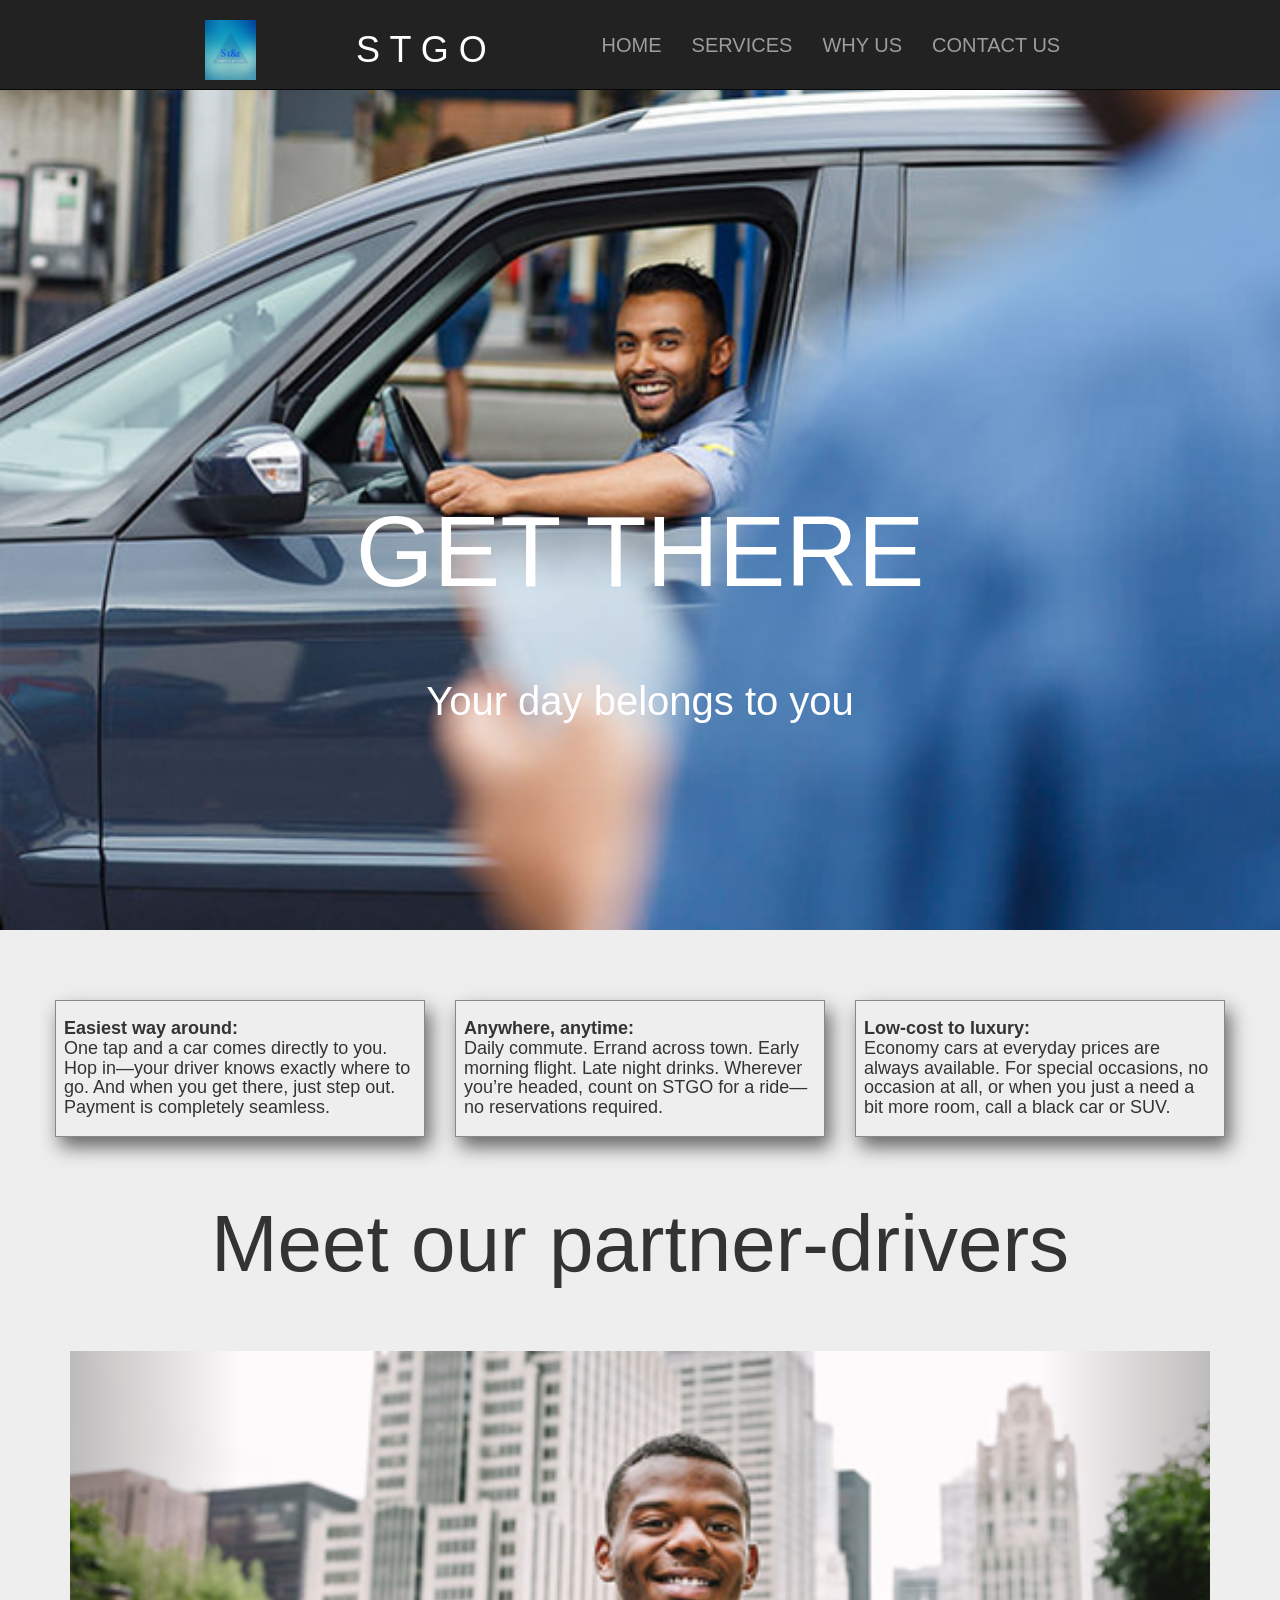
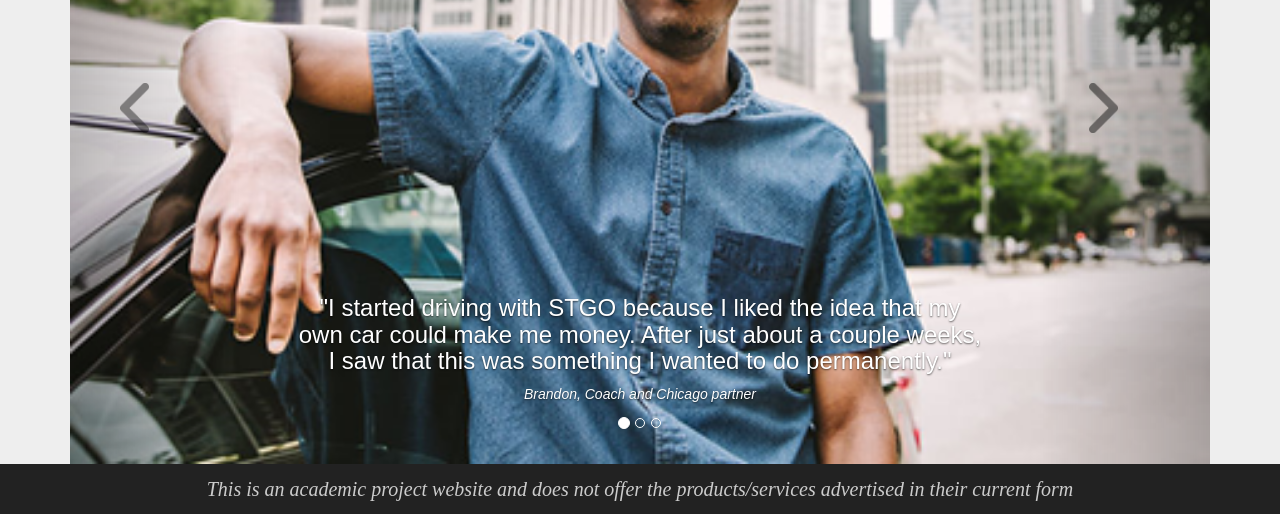
<file: index.html>
<!DOCTYPE html>

<html xmlns="http://www.w3.org/1999/xhtml" xml:lang="en" lang="en">


<head>
     <meta http-equiv="content-type" content="text/html;charset=utf-8" />
    <meta name="viewport" content="width=device-width, initial-scale=1">
    <title>Assessment Template</title>
    <!-- Bootstrap Core CSS don’t modify this link -->
    <link href="css/bootstrap.min.css" rel="stylesheet">
    <!-- Custom CSS don’t modify this link-->
    <link href="css/YourStyle.css" rel="stylesheet">
</head>

<body>
	<div>
       <!-- Navigation -->
        <nav class="navbar navbar-inverse navbar-fixed-top" >
            <!-- .container -->
            <div class="container header">
                <div class="navbar-header">
                    <!-- Brand and toggle get grouped for better mobile display -->
                    <button type="button" class="navbar-toggle collapsed" data-toggle="collapse" data-target="#example-1" aria-expanded="false">
                        <span class="sr-only">Toggle navigation</span>
                        <span class="icon-bar"></span>
                        <span class="icon-bar"></span>
                        <span class="icon-bar"></span>
                    </button>
                    <a class="navbar-brand" href="index.html">
                        <img src="assets/logo.jpg" alt="Logo" class="logo-image"/>
                    </a>
                </div>
                <h1>S T G O</h1>
                <!-- Collapsible Navbar -->
                <div class="collapse navbar-collapse" id="example-1">
                    <ul class="nav navbar-nav navbar-right">
                        <li><a href="index.html">HOME<span class="sr-only">(current)</span></a></li>
                        <li><a href="html/services.html">SERVICES</a></li>
                        <li><a href="html/whyus.html">WHY US</a></li>
                        <li><a href="html/contactus.html">CONTACT US</a></li>
                    </ul>
                </div>  
            </div>
        </nav> <!-- End of Navigation -->

        <!-- /.container -->
  
		<!-- Page Content -->
    <div class="main-area">
        <div class="home-area">
            <div class="home-image-text-big">
                GET THERE
            </div>
            <div class="home-image-text-small">
                Your day belongs to you
            </div>
        </div>
        <div class="about-area container">
            <div class="row">
                <div class="col-md-4">
                    <div class="col-item">
                        <h4><p><b>Easiest way around:</b><br>
    One tap and a car comes directly to you. Hop in—your driver knows exactly where to go. And when you get there, just step out. Payment is completely seamless.
                        </p></h4>
                    </div>
                </div>
                <div class="col-md-4">
                    <div class="col-item">
                        <h4><p><b>Anywhere, anytime:</b><br>
    Daily commute. Errand across town. Early morning flight. Late night drinks. Wherever you’re headed, count on STGO for a ride—no reservations required.</p></h4>
                    </div>
                </div>
                <div class="col-md-4">
                    <div class="col-item">
                        <h4><p><b>Low-cost to luxury:</b><br>
    Economy cars at everyday prices are always available. For special occasions, no occasion at all, or when you just a need a bit more room, call a black car or SUV.</p></h4> 
                    </div>
                </div>
            </div>

                
        </div>
        <div class="meet-area container">
            <div class="meet-text"p>Meet our partner-drivers</div>
            <div id="myCarousel" class="carousel slide" data-ride="carousel">
                <!-- Indicators -->
                <ol class="carousel-indicators">
                    <li data-target="#myCarousel" data-slide-to="0" class="active"></li>
                    <li data-target="#myCarousel" data-slide-to="1"></li>
                    <li data-target="#myCarousel" data-slide-to="2"></li>
                </ol>

                <!-- Wrapper for slides -->
                <div class="carousel-inner">
                    <div class="item active">
                        <img src="assets/slide_1.png" alt="Los Angeles" class="slider-image">
                        <div class="carousel-caption">
                        <h3><p>"I started driving with STGO because I liked the idea that my own car could make me money. After just about a couple weeks, I saw that this was something I wanted to do permanently."</p></h3>
                        <p><i>Brandon, Coach and Chicago partner</i></p>
                        </div>
                    </div>
                    <div class="item">
                        <img src="assets/slide_2.png" alt="Chicago" class="slider-image">
                        <div class="carousel-caption">
                        <h3><p>"I wanted something where I could meet new people and get out of the house. STGO has helped with both of those things, plus I’m seeing new parts of the city I’ve never seen before!"</p></h3>
                        <p><i>Katrina, Mother and Seattle partner</i></p>
                        </div>
                    </div>
                    <div class="item">
                        <img src="assets/slide_3.png" alt="New York" class="slider-image">
                        <div class="carousel-caption">
                        <h3><p>"With STGO, I’m able to realize my goals. I’m able to pursue my dreams. I’m able to stay focused on sharing amazing musical experiences with the world."</p></h3>
                        <p>Sean, Musician and LA partner</p>
                        </div>
                    </div>
                </div>

                <!-- Left and right controls -->
                <a class="left carousel-control" href="#myCarousel" data-slide="prev">
                    <img src="assets/left_icon.png" class="arrow-icon"/>
                </a>
                <a class="right carousel-control" href="#myCarousel" data-slide="next">
                    <img src="assets/right_icon.png" class="arrow-icon"/> 
                </a>
            </div>            
        </div>
    </div>


     <!-- End of Page Content -->
     <div class="footer-area">
        <i>This is an academic project website and does not offer the products/services advertised in their current form</i>
    </div>
 
    <!-- jQuery -->
    <script src="js/jquery.js"></script>

    <!-- Bootstrap Core JavaScript -->
    <script src="js/bootstrap.min.js"></script>

   </div>
</body>

</html>
</file>
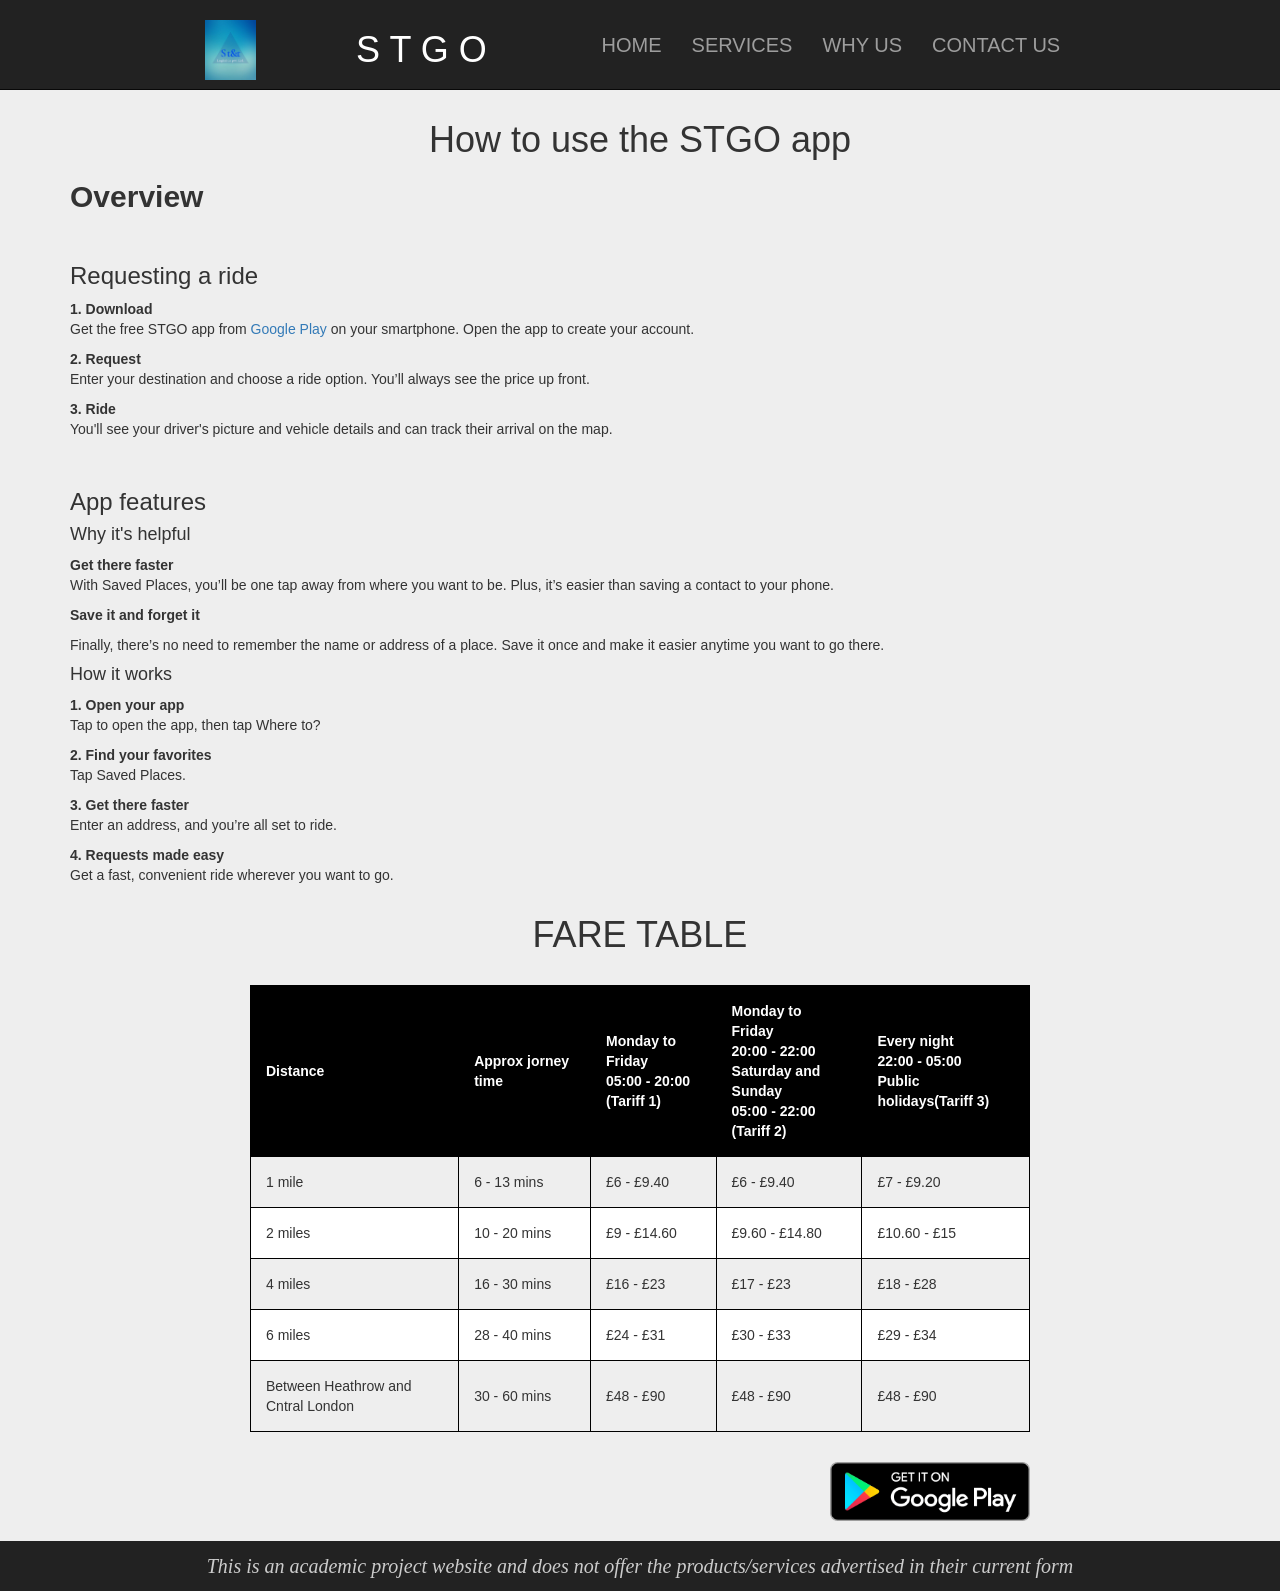
<file: html/services.html>
<!DOCTYPE html>

<html xmlns="http://www.w3.org/1999/xhtml" xml:lang="en" lang="en">


<head>
     <meta http-equiv="content-type" content="text/html;charset=utf-8" />
    <meta name="viewport" content="width=device-width, initial-scale=1">
    <title>Assessment Template</title>
    <!-- Bootstrap Core CSS don’t modify this link -->
    <link href="../css/bootstrap.min.css" rel="stylesheet">
    <!-- Custom CSS don’t modify this link-->
    <link href="../css/YourStyle.css" rel="stylesheet">
</head>

<body>
	<div>
       <!-- Navigation -->
        <nav class="navbar navbar-inverse navbar-fixed-top" >
            <!-- .container -->
            <div class="container header">
                <div class="navbar-header">
                    <!-- Brand and toggle get grouped for better mobile display -->
                    <button type="button" class="navbar-toggle collapsed" data-toggle="collapse" data-target="#example-1" aria-expanded="false">
                        <span class="sr-only">Toggle navigation</span>
                        <span class="icon-bar"></span>
                        <span class="icon-bar"></span>
                        <span class="icon-bar"></span>
                    </button>
                    <a class="navbar-brand" href="../index.html">
                        <img src="../assets/logo.jpg" alt="Logo" class="logo-image"/>
                    </a>
                </div>
                <h1>S T G O</h1>
                <!-- Collapsible Navbar -->
                <div class="collapse navbar-collapse" id="example-1">
                    <ul class="nav navbar-nav navbar-right">
                        <li><a href="../index.html">HOME<span class="sr-only">(current)</span></a></li>
                        <li><a href="services.html">SERVICES</a></li>
                        <li><a href="whyus.html">WHY US</a></li>
                        <li><a href="contactus.html">CONTACT US</a></li>
                    </ul>
                </div>  
            </div>
        </nav> <!-- End of Navigation -->

        <!-- /.container -->
  
		<!-- Page Content -->
    <div class="container service-area">
        <div class="service-title">
            <h1>How to use the STGO app</h1>
        </div>
        <div class="service-content">
            <h2><b>Overview</b></h2><br>    
            <h3>Requesting a ride</h3>
            <p><b>1. Download</b><br>
                Get the free STGO app from 
                <a href="https://play.google.com/store/apps/details?id=com.raditechs.stigo.com.raditechs.userpc" target="_blank">Google Play</a> on your smartphone. Open the app to create your account.</p> 
            <p><b>2. Request</b><br>
                Enter your destination and choose a ride option. You’ll always see the price up front.</p>
            <p><b>3. Ride</b><br>
                You'll see your driver's picture and vehicle details and can track their arrival on the map.</p>
            <br>
            <h3>App features</h3>
            <h4>Why it's helpful</h4>
            <p><b>Get there faster</b><br>
                With Saved Places, you’ll be one tap away from where you want to be. Plus, it’s easier than saving a contact to your phone.</p>
            <p><b>Save it and forget it</b></p>
                Finally, there’s no need to remember the name or address of a place. Save it once and make it easier anytime you want to go there.</p>
            <h4>How it works</h4>
            <p><b>1. Open your app</b><br>
                Tap to open the app, then tap Where to?</p>
            <p><b>2. Find your favorites</b><br>
                Tap Saved Places.</p>
            <p><b>3. Get there faster</b><br>
                Enter an address, and you’re all set to ride.</p>
            <p><b>4. Requests made easy</b><br>
                Get a fast, convenient ride wherever you want to go.</p>
        </div>

    </div>
    <div class="price-area">
        <h1>FARE TABLE</h1>
        <table class="visitor-table">
            <tr>
                <th>Distance</th>
                <th>Approx jorney time</th> 
                <th>Monday to Friday<br>05:00 - 20:00<br>(Tariff 1)</th>
                <th>Monday to Friday<br>20:00 - 22:00<br>Saturday and Sunday<br>05:00 - 22:00<br>(Tariff 2)</th>
                <th>Every night<br>22:00 - 05:00<br>Public holidays(Tariff 3)</th>
            </tr>
            <tr>
                <td>1 mile</td>
                <td>6 - 13 mins</td> 
                <td>£6 - £9.40</td>
                <td>£6 - £9.40</td>
                <td>£7 - £9.20</td>
            </tr>
            <tr>
                <td>2 miles</td>
                <td>10 - 20 mins</td> 
                <td>£9 - £14.60</td>
                <td>£9.60 - £14.80</td>
                <td>£10.60 - £15</td>
            </tr>
            <tr>
                <td>4 miles</td>
                <td>16 - 30 mins</td> 
                <td>£16 - £23</td>
                <td>£17 - £23</td>
                <td>£18 - £28</td>
            </tr>
            <tr>
                <td>6 miles</td>
                <td>28 - 40 mins</td> 
                <td>£24 - £31</td>
                <td>£30 - £33</td>
                <td>£29 - £34</td>
            </tr>
            <tr>
                <td>Between Heathrow and Cntral London</td>
                <td>30 - 60 mins</td> 
                <td>£48 - £90</td>
                <td>£48 - £90</td>
                <td>£48 - £90</td>
            </tr>
        </table> 
        <div class="google-play-button-area">
        <a href="https://play.google.com/store/apps/details?id=com.raditechs.stigo.com.raditechs.userpc" target="_blank">
        <img src="../assets/google_play.png" class="google-play-button"/>
        </a>
    </div>
    </div>

     <!-- End of Page Content -->
     <div class="footer-area">
        <i>This is an academic project website and does not offer the products/services advertised in their current form</i>
    </div>
 
    <!-- jQuery -->
    <script src="../js/jquery.js"></script>

    <!-- Bootstrap Core JavaScript -->
    <script src="../js/bootstrap.min.js"></script>

   </div>
</body>

</html>
</file>
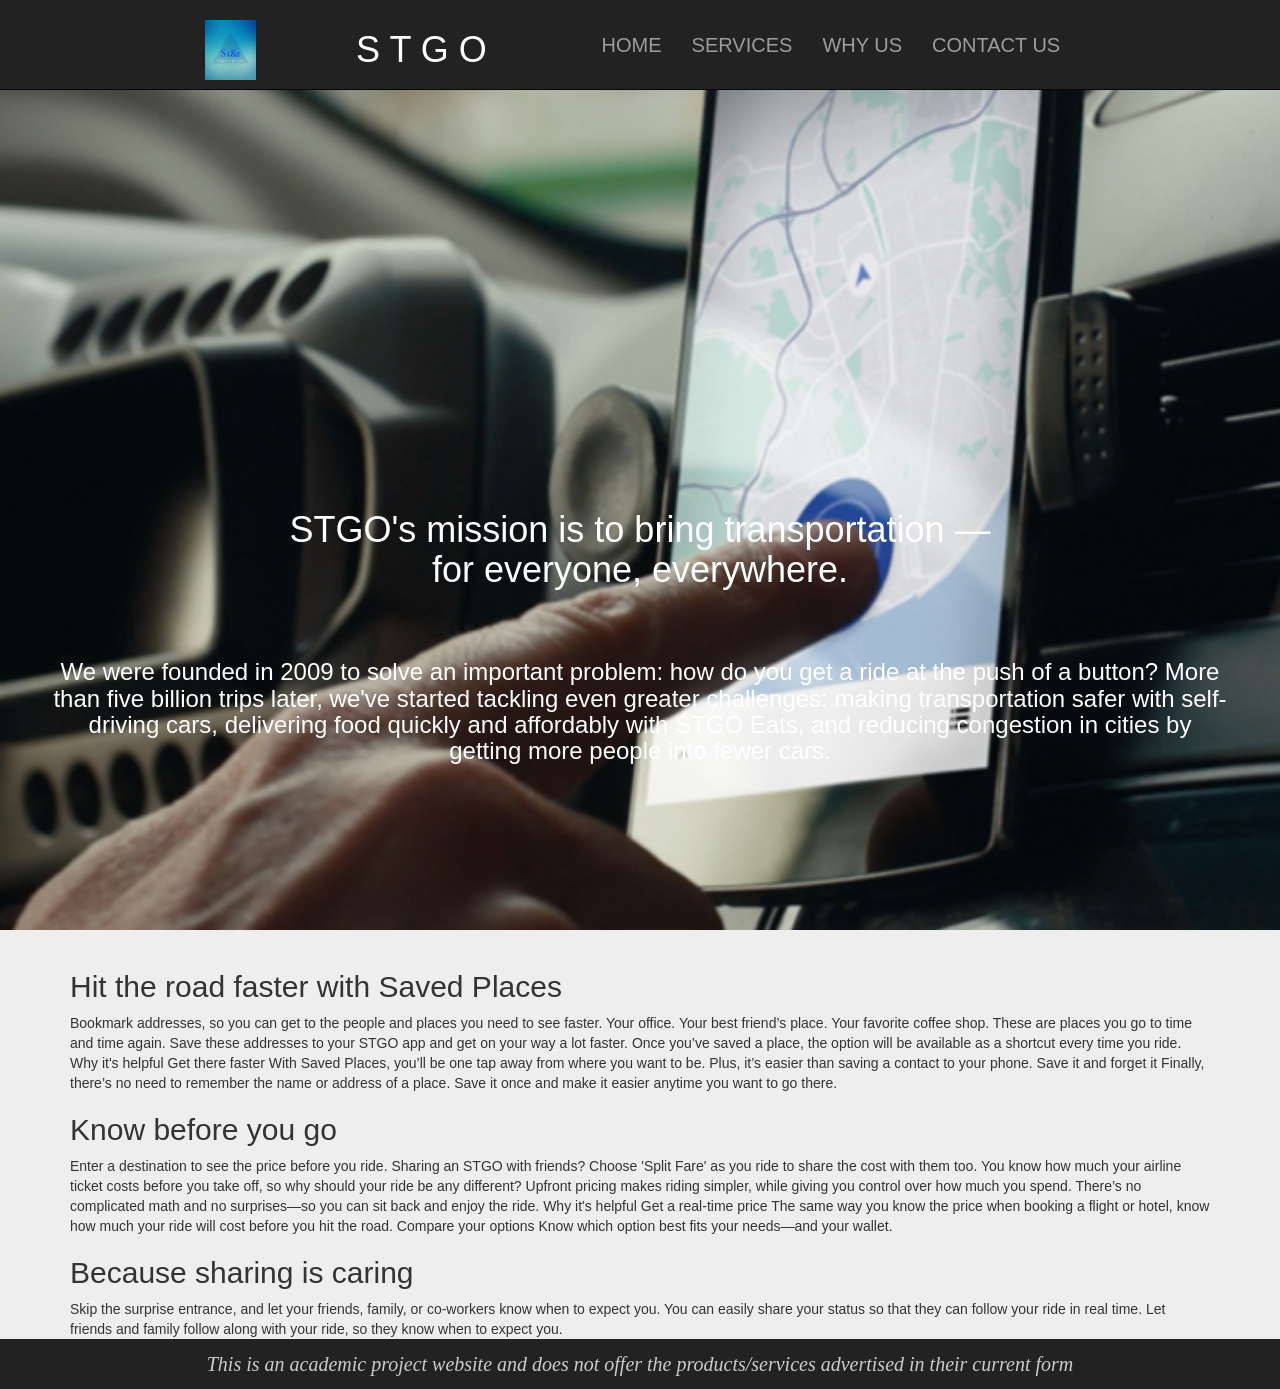
<file: html/whyus.html>
<!DOCTYPE html>

<html xmlns="http://www.w3.org/1999/xhtml" xml:lang="en" lang="en">


<head>
     <meta http-equiv="content-type" content="text/html;charset=utf-8" />
    <meta name="viewport" content="width=device-width, initial-scale=1">
    <title>Assessment Template</title>
    <!-- Bootstrap Core CSS don’t modify this link -->
    <link href="../css/bootstrap.min.css" rel="stylesheet">
    <!-- Custom CSS don’t modify this link-->
    <link href="../css/YourStyle.css" rel="stylesheet">
</head>

<body>
	<div>
       <!-- Navigation -->
        <nav class="navbar navbar-inverse navbar-fixed-top" >
            <!-- .container -->
            <div class="container header">
                <div class="navbar-header">
                    <!-- Brand and toggle get grouped for better mobile display -->
                    <button type="button" class="navbar-toggle collapsed" data-toggle="collapse" data-target="#example-1" aria-expanded="false">
                        <span class="sr-only">Toggle navigation</span>
                        <span class="icon-bar"></span>
                        <span class="icon-bar"></span>
                        <span class="icon-bar"></span>
                    </button>
                    <a class="navbar-brand" href="../index.html">
                        <img src="../assets/logo.jpg" alt="Logo" class="logo-image"/>
                    </a>
                </div>
                <h1>S T G O</h1>
                <!-- Collapsible Navbar -->
                <div class="collapse navbar-collapse" id="example-1">
                    <ul class="nav navbar-nav navbar-right">
                        <li><a href="../index.html">HOME<span class="sr-only">(current)</span></a></li>
                        <li><a href="services.html">SERVICES</a></li>
                        <li><a href="whyus.html">WHY US</a></li>
                        <li><a href="contactus.html">CONTACT US</a></li>
                    </ul>
                </div>  
            </div>
        </nav> <!-- End of Navigation -->

        <!-- /.container -->
  
		<!-- Page Content -->
    <div class="whyus-main-area">
        <div class="whyus-area">
            <br><br><br>
            <h1>STGO's mission is to bring transportation — <br>for everyone, everywhere.</h1><br><br>
            <h3>We were founded in 2009 to solve an important problem: how do you get a ride at the push of a button? More than five billion trips later, we've started tackling even greater challenges: making transportation safer with self-driving cars, delivering food quickly and affordably with STGO Eats, and reducing congestion in cities by getting more people into fewer cars.</h3><br><br><br>
        </div>
        <div class="container">
            <div class="hit-the-road">
                <h2>Hit the road faster with Saved Places</h2>
    Bookmark addresses, so you can get to the people and places you need to see faster. Your office. Your best friend’s place. Your favorite coffee shop. These are places you go to time and time again. Save these addresses to your STGO app and get on your way a lot faster. Once you’ve saved a place, the option will be available as a shortcut every time you ride.
    Why it's helpful
    Get there faster
    With Saved Places, you’ll be one tap away from where you want to be. Plus, it’s easier than saving a contact to your phone.
    Save it and forget it
    Finally, there’s no need to remember the name or address of a place. Save it once and make it easier anytime you want to go there.

            </div>
            <div class="know-before-you-go">
                <h2>Know before you go</h2> 
    Enter a destination to see the price before you ride. Sharing an STGO with friends? Choose 'Split Fare' as you ride to share the cost with them too. You know how much your airline ticket costs before you take off, so why should your ride be any different? Upfront pricing makes riding simpler, while giving you control over how much you spend. There’s no complicated math and no surprises—so you can sit back and enjoy the ride.
    Why it's helpful
    Get a real-time price
    The same way you know the price when booking a flight or hotel, know how much your ride will cost before you hit the road.
    Compare your options
    Know which option best fits your needs—and your wallet.

            </div>
            <div class="sharing-is-caring">
                <h2>Because sharing is caring</h2>
                Skip the surprise entrance, and let your friends, family, or co-workers know when to expect you. You can easily share your status so that they can follow your ride in real time. Let friends and family follow along with your ride, so they know when to expect you.  
            </div>
        </div>
    </div>


     <!-- End of Page Content -->
    <div class="footer-area">
        <i>This is an academic project website and does not offer the products/services advertised in their current form</i>
    </div>
    <!-- jQuery -->
    <script src="../js/jquery.js"></script>

    <!-- Bootstrap Core JavaScript -->
    <script src="../js/bootstrap.min.js"></script>

   </div>
</body>

</html>
</file>
<file: css/YourStyle.css>
/* set styles for body */
html, body {
    height: 100%;
    background-color: #eee;
    padding-top: 50px;
}
/* set the style for page-header to blue */
.page-header{
    color: blue;
}

/*navbar area styles
/* set the style for navbar background */
.navbar {
    display: flex;
    align-items: center;
    height: 90px;
    font-size: 20px;
}

/* set the style for navbar brand blue */
/*
.navbar-brand{
    background-color: blue;
}*/
.navbar .navbar-brand {
    padding: 0px;
}
.navbar .navbar-brand .logo-image {
    max-height: 60px; 
}

.navbar .collapse {
      height: 100%; 
}

.header {
    display: flex;
    justify-content: space-around;
    align-items: center;
    color: #fff;
}

/* set the style for navbar links */


/* Add your styles below with commenst */
.main-area {
    text-align: center;
}
.home-area {
    width: 100%;
    height: 850px;
    color: #fff;
    font-size: 20px;
    background-image: url("../assets/home.png");
    background-size: cover;
    padding-top: 400px;
    padding-bottom: 50px; 
    margin-top: -20px;
    margin-bottom: 20px;
}
.home-image-text-big {
    font-size: 100px;
    margin-bottom: 50px;
}
.home-image-text-small {
    font-size: 40px;
}

/*set the style for about area*/
.about-area {
    text-align: left;
    padding: 50px 0px 0px;
}

.col-item {
    border: 1px solid;
    border-color: #888;
    padding: 8px;
    box-shadow: 5px 10px 18px #666;
}

.meet-text {
    font-size: 80px;
    padding: 50px;
}
.carousel-control
{
    display: flex;
    align-items: center;
    padding: 50px;
}
.slider-image {
    width: 100%;
}
.arrow-icon {
    height: 50px;
}

/*set the style for services page*/
.service-area {
    text-align: left;
}
.service-title {
    text-align: center;
}

.price-area {
    padding: 0px 250px;
    text-align: center;
}

/*set the style for whyus page*/
.whyus-main-area {
    text-align: left;
}
.whyus-area {
    text-align: center;
    width: 100%;
    height: 850px;
    color: #fff;
    background-image: url("../assets/whyus.png");
    background-size: cover;
    padding: 350px 50px 50px 50px;
    margin-top: -20px;
    margin-bottom: 20px;
}
.google-play-button-area {
    margin-bottom: 20px;
    text-align: right;
}
.google-play-button {
        width: 200px;
}
/*set the style for contactus page*/
.visit-area {
    width: 100%;
    height: 850px;
    color: #fff;
    font-size: 20px;
    background-image: url("../assets/visitus.png");
    background-size: cover;
    padding-top: 350px;
    padding-bottom: 50px; 
    margin-top: -20px;
    margin-bottom: 20px;

}
.visitor-table {
    margin: 30px 0px;   
}
.statistic-area {
    padding: 0px 250px;
}
table {
    width: 100%;
}
table, th, td {
    border: 1px solid black;
    border-collapse: collapse;
}
th, td {
    padding: 15px;
    text-align: left;
}
table tr:nth-child(even) {
    background-color: #eee;
}
table tr:nth-child(odd) {
   background-color: #fff;
}
table th {
    background-color: black;
    color: white;
}

.contact-info-area {
    margin-top: 50px;
}
.social-sites {
    display: flex;
    justify-content: center;
}
.facebook-icon {
    width: 50px;
    margin: 5px 10px;
}
.instagram-icon {
    width: 50px;
    margin: 5px 10px;
}
/*set the style for footer area*/
.footer-area {
    display: flex;
    align-items: center;
    justify-content: center;
    background-color: #222;
    height: 50px;
    color: #ccc;
    font-family: "Times New Roman", Times, serif;
    font-size: 20px;
}
</file>
